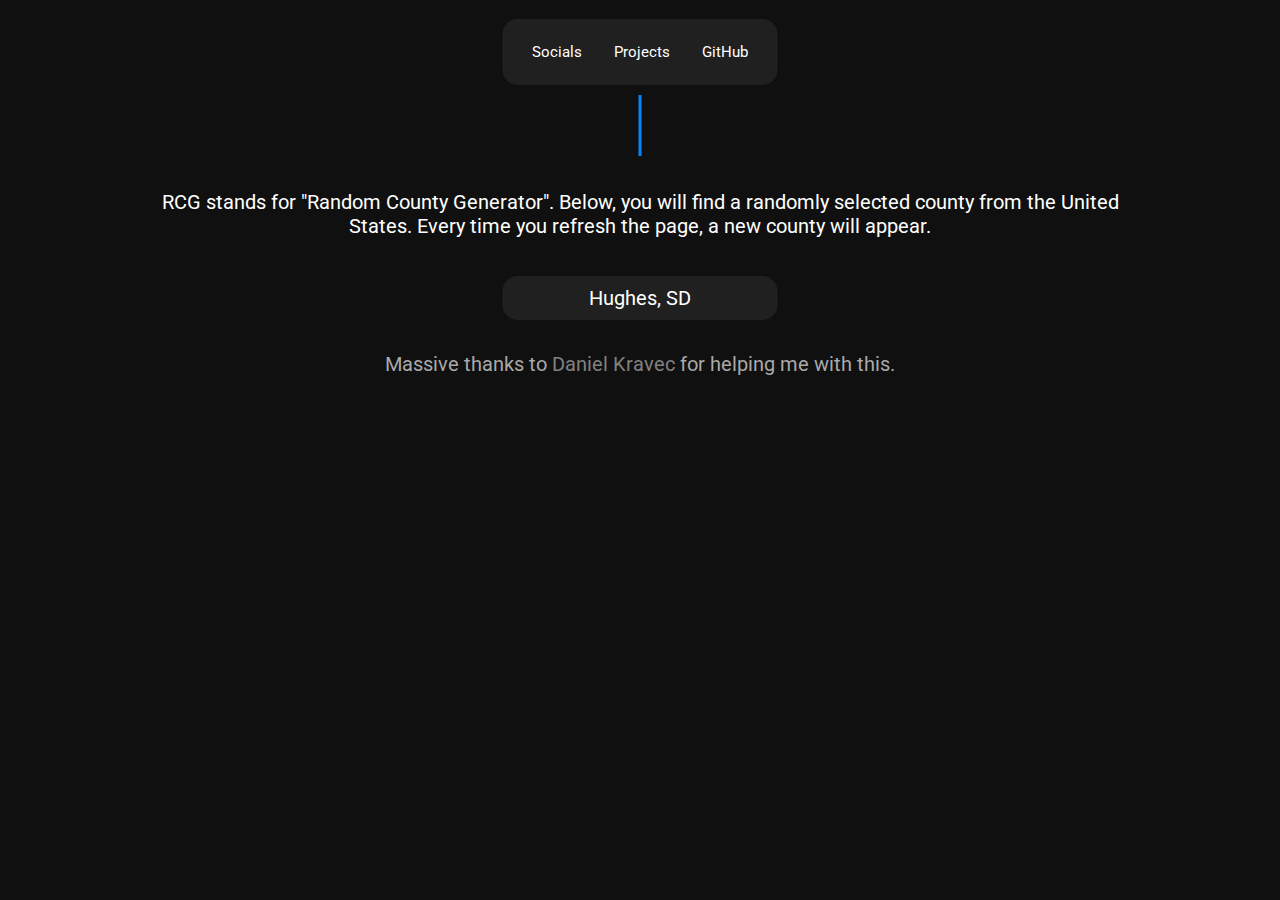
<file: rcs/index.html>
<!DOCTYPE html>
<html>
<head>
  <meta charset="utf-8">
  <meta name="viewport" content="width=device-width">
  <title>BonsaiSgt</title>
  <link href="/style.css" rel="stylesheet" type="text/css" />
  <link rel="preconnect" href="https://fonts.googleapis.com"> 
  <link rel="preconnect" href="https://fonts.gstatic.com" crossorigin> 
  <link href="https://fonts.googleapis.com/css2?family=Roboto&display=swap" rel="stylesheet">
</head>
<body>

<!--  navbar  -->
<br>
   <div class="navbar">  
  <div class="fade-in nav-items animatedhover">
    <a href="/socials/">Socials</a>
  </div>
  <div class="fade-in nav-items">
    <a href="/projects/">Projects</a>
  </div>
  <div class="fade-in nav-items">
    <a href="https://github.com/sgtbonsai" target=”_blank”>GitHub</a>
  </div>
     
  </div> 

  <br> <br> <br><br>

<!--  title  -->
  <div class="container">
  <div class="typed-out">
    <h1> RCG </h1>
  </div>
  </div>

  <br> <br> <br> <br> <br>

  <div style="text-align: center; color: white; padding-left: 10%; padding-right: 10%; font-size: 20px;" class="fade-in">
    RCG stands for "Random County Generator". Below, you will find a randomly selected county from the United States. Every time you refresh the page, a new county will appear.
    </div> 
    
    <br> <br>

    <div class="navbar">
    <div id="counties" style="text-align: center; color: white; padding-left: 10%; padding-right: 10%; font-size: 20px;" class="fade-in"></div>
    </div>

    <br> <br> <br> <br>

    <div style="text-align: center; color: darkgray; padding-left: 10%; padding-right: 10%; font-size: 20px;" class="fade-in">
        Massive thanks to <a style="text-decoration: none; color: gray;" target=”_blank” href="https://github.com/dkravec">Daniel Kravec</a> for helping me with this.
        </div> 


  <script src="rcg.js"></script>
</body>

</html>
</file>
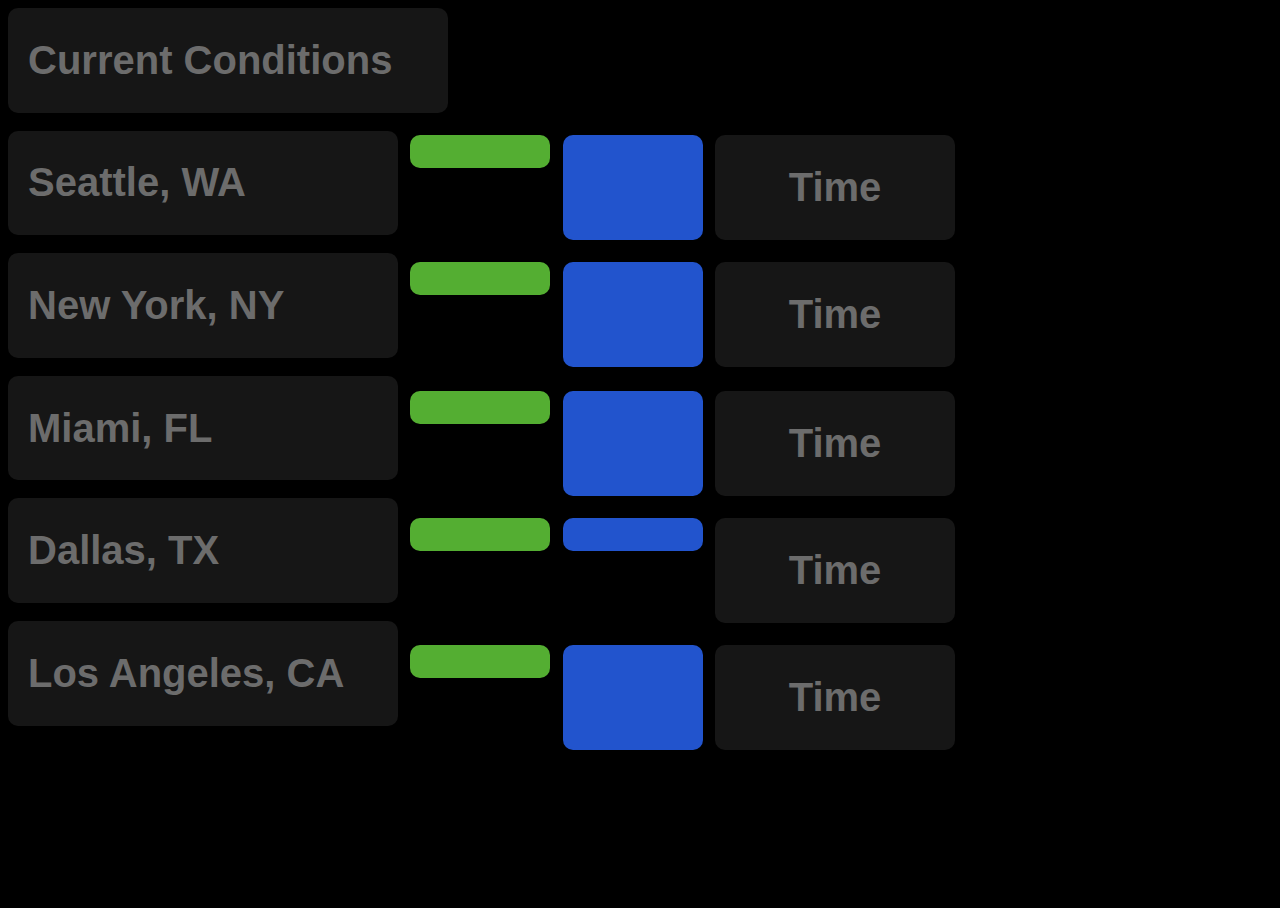
<file: weather/index.html>
<!DOCTYPE html>
<html>

<head>
  <meta charset="utf-8">
  <meta name="viewport" content="width=device-width">
  <title>replit</title>
  <link href="style.css" rel="stylesheet" type="text/css" />
</head>

<body>
   <!-- City Names -->
   <div class="title">
    <h1>Current Conditions</h1>
  </div>
  <br>
  <div class="cityName">
    <h1>Seattle, WA</h1>
  </div>
   <div class=weatherWA>
    <h1 id="WATEMP"></h1>
  </div>
  <div class=iconWA>
    <h1>&#8203;</h1>
  </div>
  <div class=timeWA>
    <h1>Time</h1>
  </div>
  <br>
  <div class="cityName">
    <h1>New York, NY</h1>
  </div>
  <div class=weatherNY>
    <h1 id="NYTEMP"></h1>
  </div>
  <div class=iconNY>
    <h1>&#8203;</h1>
  </div>
  <div class=timeNY>
    <h1>Time</h1>
  </div>
  <br>
  <div class="cityName">
    <h1>Miami, FL</h1>
  </div>
   <div class=weatherFL>
    <h1 id="FLTEMP"></h1>
  </div>
  <div class=iconFL>
    <h1>&#8203;</h1>
  </div>
  <div class=timeFL>
    <h1>Time</h1>
  </div>
  <br>
  <div class="cityName">
    <h1>Dallas, TX</h1>
  </div>
  <div class="weatherTX">
    <h1 id="TXTEMP"></h1>
  </div>
  <div class=iconTX>
    <h1 id="TXFEELS"></h1>
  </div>
  <div class=timeTX>
    <h1>Time</h1>
  </div>
  <br>
  <div class="cityName">
    <h1>Los Angeles, CA</h1>
  </div>
    <div class=weatherCA>
    <h1 id="CATEMP"></h1>
  </div>
  <div class=iconCA>
    <h1>&#8203;</h1>
  </div>
  <div class=timeCA>
    <h1>Time</h1>
  </div>
<!-- Temperatures -->
  <script src="index.js"></script>
</body>

</html>
</file>
<file: style.css>
html, body, *, *:before, *:after {
    padding: 0;
    margin: 0;
    box-sizing: border-box;
  }
  
  html, body {
    height: 100%;
    width: 100%;
    background-color: #101010;
    color: #ffff;
    font-family: 'Roboto', sans-serif;
  }
  
  .title {
    text-align: center;
    font-size: 30px;
  }
  
  .title2 {
    text-align: center;
    font-size: 25px;
  }
  
  /* navbar */
  .navbar {
    font-size: 15px;
    text-align: center;
    background-color: #202020;
    width: 275px;
    align-items: center;
    padding: 10px;
    justify-content: center;
    border-radius: 15px;
    display: flex;
    position: absolute;
    left: 50%;
    transform: translate(-50%)
  } 
  
  .nav-items {
    text-decoration: none;
  }
  
  .nav-items a { 
    display: block; 
    color: white;
    text-align: center; 
    padding: 14px 16px; 
    text-decoration: none;
  }
  
  /* ul {
    list-style-type: none;
    margin: 0;
    padding: 0;
    overflow: hidden;
    background-color: #191919;
    position: fixed;
    top: 0;
    border-radius: 15px;
  } */
  
  /*
  
  li {
    float: left;
    border-right: 1px solid #303030;
  } */
  
  
  .nav-items a:hover {
    background-color: #111;
  }
  
  .active {
    background-color: #4CAF50;
  }
  
  .typed-out {
    overflow: hidden;
    text-align: center;
    border-right: .15em solid #0388fc;
    font-size: 1.6rem;
    width: 0;
    animation: typing 1s forwards;
  }
  
  .container {
    display: inline-block;
    position: absolute;
    left: 50%;
    transform: translate(-50%)
  }
  
  @keyframes typing {
    from { width: 0 }
    to { width: 100% }
  }
  
  
  @media (min-width: 320px) and (max-width: 999px) {
  .navbar {
    font-size: 15px;
    text-align: center;
    background-color: #191919;
    width: 300px;
    align-items: center;
    padding: 10px;
    justify-content: center;
    border-radius: 15px;
    display: flex;
    position: absolute;
    left: 50%;
    transform: translate(-50%)
  } 
  
  .nav-items {
    text-decoration: none;
  }
  
  .nav-items a { 
    display: block; 
    color: white;
    text-align: center; 
    padding: 14px 16px; 
    text-decoration: none;
  }
    
  
  }
  
  
  
  
  
  /* fade animation */
  .fade-in {
    animation: fadeIn ease 2s;
    -webkit-animation: fadeIn ease 2s;
    -moz-animation: fadeIn ease 2s;
    -o-animation: fadeIn ease 2s;
    -ms-animation: fadeIn ease 2s;
  }
  @keyframes fadeIn {
    0% {
      opacity:0;
    }
    100% {
      opacity:1;
    }
  }
  
  @-moz-keyframes fadeIn {
    0% {
      opacity:0;
    }
    100% {
      opacity:1;
    }
  }
  
  @-webkit-keyframes fadeIn {
    0% {
      opacity:0;
    }
    100% {
      opacity:1;
    }
  }
  
  @-o-keyframes fadeIn {
    0% {
      opacity:0;
    }
    100% {
      opacity:1;
    }
  }
  
  @-ms-keyframes fadeIn {
    0% {
      opacity:0;
    }
    100% {
      opacity:1;
  }
  
  /* reveal thingamabob */
  
  }
</file>
<file: weather/style.css>
html, body {
    height: 100%;
    width: 100%;
    background-color: #000000;
  }
  
  .cityName {
    color: #6c6c6c; 
    background-color: #161616;
    border-radius: 10px;
    font-family: 'Roboto', sans-serif;
    font-size: 20px;
    width:350px;
    padding-left: 20px;
    padding-right: 20px;
    padding-top: 3px;
    padding-bottom: 3px;
    text-align: left; 
    text-decoration: none;
  }
  
  .title {
    color: #6c6c6c; 
    background-color: #161616;
    border-radius: 10px;
    font-family: 'Roboto', sans-serif;
    font-size: 20px;
    width:400px;
    padding-left: 20px;
    padding-right: 20px;
    padding-top: 3px;
    padding-bottom: 3px;
    text-align: left; 
    text-decoration: none;
  }
  
  .weatherWA {
    color: #bbdc94; 
    background-color: #54ae32;
    border-radius: 10px;
    font-family: 'Roboto', sans-serif;
    font-size: 20px;
    width:100px;
    padding-left: 20px;
    padding-right: 20px;
    padding-top: 3px;
    padding-bottom: 3px;
    text-align: center; 
    position: absolute;
    top:135px;
    left:410px;
    text-decoration: none;
  }
  
  .weatherNY {
    color: #bbdc94; 
    background-color: #54ae32;
    border-radius: 10px;
    font-family: 'Roboto', sans-serif;
    font-size: 20px;
    width:100px;
    padding-left: 20px;
    padding-right: 20px;
    padding-top: 3px;
    padding-bottom: 3px;
    text-align: center; 
    position: absolute;
    top:262px;
    left:410px;
    text-decoration: none;
  }
  
  .weatherFL {
    color: #bbdc94; 
    background-color: #54ae32;
    border-radius: 10px;
    font-family: 'Roboto', sans-serif;
    font-size: 20px;
    width:100px;
    padding-left: 20px;
    padding-right: 20px;
    padding-top: 3px;
    padding-bottom: 3px;
    text-align: center; 
    position: absolute;
    top:391px;
    left:410px;
    text-decoration: none;
  }
  
  .weatherTX {
    color: #bbdc94; 
    background-color: #54ae32;
    border-radius: 10px;
    font-family: 'Roboto', sans-serif;
    font-size: 20px;
    width:100px;
    padding-left: 20px;
    padding-right: 20px;
    padding-top: 3px;
    padding-bottom: 3px;
    text-align: center; 
    position: absolute;
    top:518px;
    left:410px;
    text-decoration: none;
  }
  
  .weatherCA {
    color: #bbdc94; 
    background-color: #54ae32;
    border-radius: 10px;
    font-family: 'Roboto', sans-serif;
    font-size: 20px;
    width:100px;
    padding-left: 20px;
    padding-right: 20px;
    padding-top: 3px;
    padding-bottom: 3px;
    text-align: center; 
    position: absolute;
    top:645px;
    left:410px;
    text-decoration: none;
  }
  
  .iconWA {
    background-color: #2254cd;
    border-radius: 10px;
    font-family: 'Roboto', sans-serif;
    font-size: 20px;
    width:100px;
    padding-left: 20px;
    padding-right: 20px;
    padding-top: 3px;
    padding-bottom: 3px;
    text-align: center; 
    position: absolute;
    top:135px;
    left:563px;
    text-decoration: none;
  }
  
  .iconNY {
    background-color: #2254cd;
    border-radius: 10px;
    font-family: 'Roboto', sans-serif;
    font-size: 20px;
    width:100px;
    padding-left: 20px;
    padding-right: 20px;
    padding-top: 3px;
    padding-bottom: 3px;
    text-align: center; 
    position: absolute;
    top:262px;
    left:563px;
    text-decoration: none;
  }
  
  .iconFL {
    background-color: #2254cd;
    border-radius: 10px;
    font-family: 'Roboto', sans-serif;
    font-size: 20px;
    width:100px;
    padding-left: 20px;
    padding-right: 20px;
    padding-top: 3px;
    padding-bottom: 3px;
    text-align: center; 
    position: absolute;
    top:391px;
    left:563px;
    text-decoration: none;
  }
  
  .iconTX {
    background-color: #2254cd;
    color: #479ff8;
    border-radius: 10px;
    font-family: 'Roboto', sans-serif;
    font-size: 20px;
    width:100px;
    padding-left: 20px;
    padding-right: 20px;
    padding-top: 3px;
    padding-bottom: 3px;
    text-align: center; 
    position: absolute;
    top:518px;
    left:563px;
    text-decoration: none;
  }
  
  .iconCA {
    background-color: #2254cd;
    border-radius: 10px;
    font-family: 'Roboto', sans-serif;
    font-size: 20px;
    width:100px;
    padding-left: 20px;
    padding-right: 20px;
    padding-top: 3px;
    padding-bottom: 3px;
    text-align: center; 
    position: absolute;
    top:645px;
    left:563px;
    text-decoration: none;
  }
  
  .timeWA {
    color: #6c6c6c; 
    background-color: #161616;
    border-radius: 10px;
    font-family: 'Roboto', sans-serif;
    font-size: 20px;
    width:200px;
    padding-left: 20px;
    padding-right: 20px;
    padding-top: 3px;
    padding-bottom: 3px;
    text-align: center; 
    position: absolute;
    top:135px;
    left:715px;
    text-decoration: none;
  }
  
  .timeNY {
    color: #6c6c6c; 
    background-color: #161616;
    border-radius: 10px;
    font-family: 'Roboto', sans-serif;
    font-size: 20px;
    width:200px;
    padding-left: 20px;
    padding-right: 20px;
    padding-top: 3px;
    padding-bottom: 3px;
    text-align: center; 
    position: absolute;
    top:262px;
    left:715px;
    text-decoration: none;
  }
  
  .timeFL {
    color: #6c6c6c; 
    background-color: #161616;
    border-radius: 10px;
    font-family: 'Roboto', sans-serif;
    font-size: 20px;
    width:200px;
    padding-left: 20px;
    padding-right: 20px;
    padding-top: 3px;
    padding-bottom: 3px;
    text-align: center; 
    position: absolute;
    top:391px;
    left:715px;
    text-decoration: none;
  }
  
  .timeTX {
    color: #6c6c6c; 
    background-color: #161616;
    border-radius: 10px;
    font-family: 'Roboto', sans-serif;
    font-size: 20px;
    width:200px;
    padding-left: 20px;
    padding-right: 20px;
    padding-top: 3px;
    padding-bottom: 3px;
    text-align: center; 
    position: absolute;
    top:518px;
    left:715px;
    text-decoration: none;
  }
  
  .timeCA {
    color: #6c6c6c; 
    background-color: #161616;
    border-radius: 10px;
    font-family: 'Roboto', sans-serif;
    font-size: 20px;
    width:200px;
    padding-left: 20px;
    padding-right: 20px;
    padding-top: 3px;
    padding-bottom: 3px;
    text-align: center; 
    position: absolute;
    top:645px;
    left:715px;
    text-decoration: none;
  }
</file>
